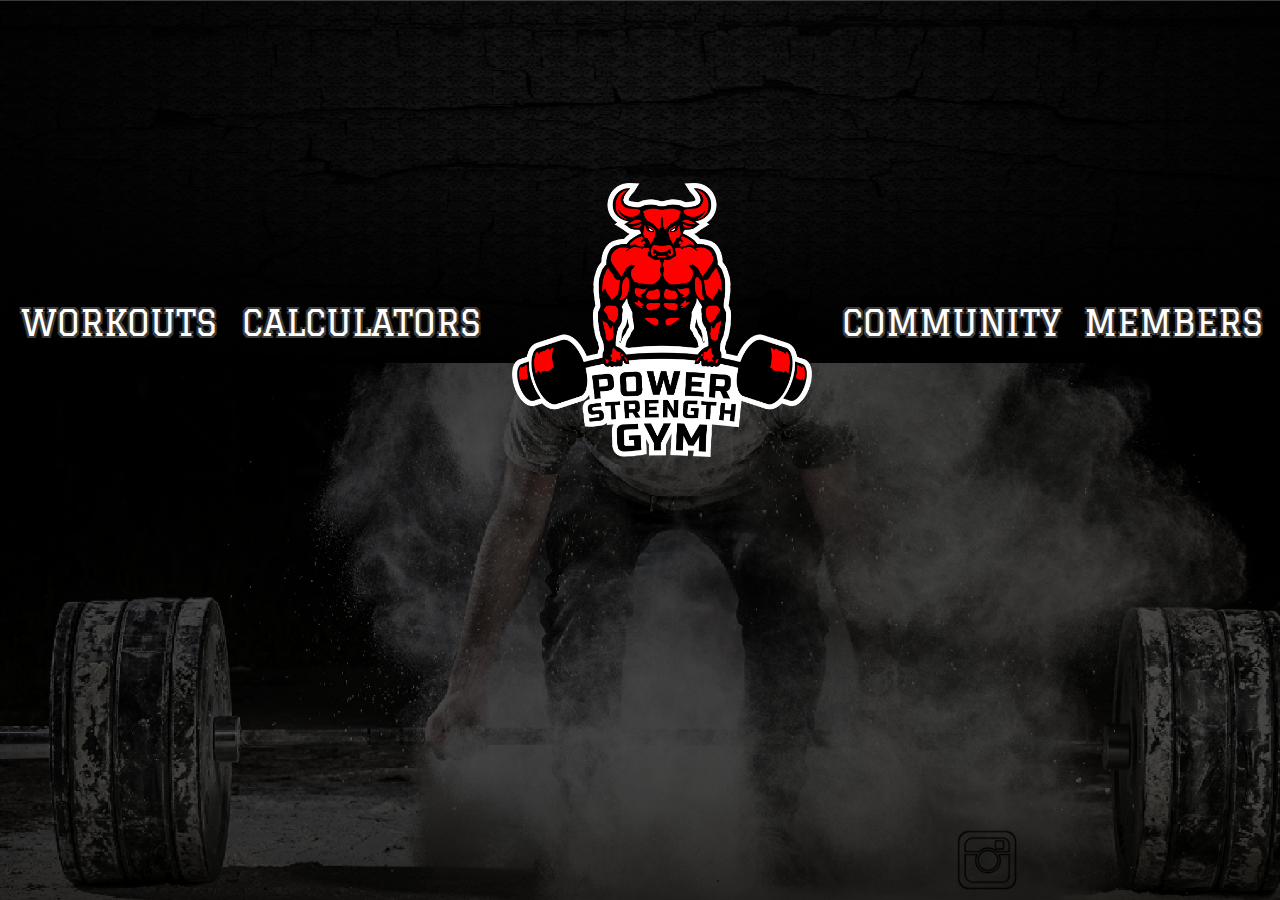
<file: home/index.htm>
<!DOCTYPE html>
<html>
  <head>
    <title>Iron Headz</title>
    <link rel="stylesheet" href="styles.css">
    <link href="https://fonts.googleapis.com/css?family=Graduate" rel="stylesheet">
  </head>

  <body>
    <center>
      <table>
	<tr>
	  <td><a href="index.htm">WORKOUTS</a></td>
	  <td><a href="../calculators/dailycalorieintake/index.htm">CALCULATORS</a></td>
	  <td><a href="index.htm"><img class="logo" src="logo.png"</td>
	  <td><a href="index.htm">COMMUNITY</a></td>
	  <td><a href="index.htm">MEMBERS</a></td>
	</tr>
	<tr>
	  <td></td>
	  <td></td>
	  <td>
	    <a href="https://www.instagram.com" target="_blank">
    	      <img class="social" src="insta.png">
	  </a></td>
	  <td></td>
	  <td></td>
      </table>
    </center>
  </body>
  
</html>
</file>
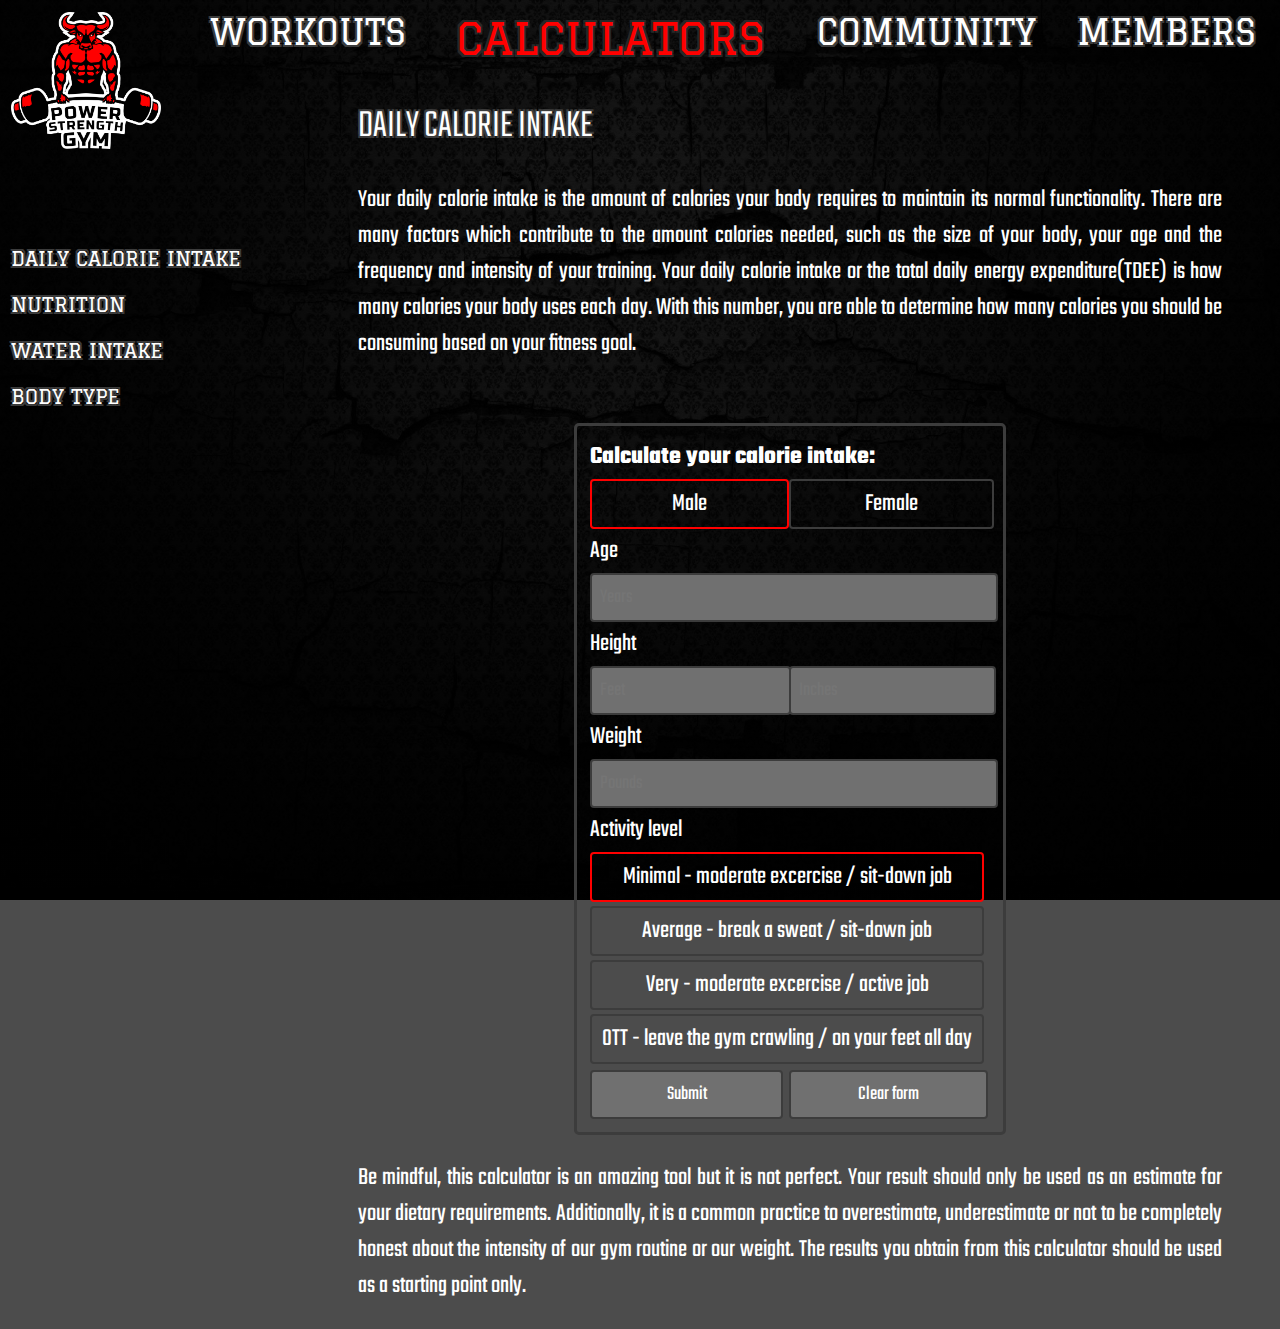
<file: calculators/dailycalorieintake/index.htm>
<!DOCTYPE html>
<html>
  <head>
    <title>Iron Headz</title>
    <link rel="stylesheet" href="styles.css">
    <link href="https://fonts.googleapis.com/css?family=Graduate" rel="stylesheet">
    <link href="https://fonts.googleapis.com/css?family=Teko" rel="stylesheet">
    <script src="functions.js"></script>
  </head>

  <body onload="clearform()">
    <!-- Links to different sites -->
    <center>
      <table class="links">
	<tr>
	  <td><a href="../../home/index.htm"><img class="logo" src="logo.png"</td>
	  <td><a href="../../home/index.htm">WORKOUTS</a></td>
	  <td><a class="currentpage" href="index.htm">CALCULATORS</a></td>
	  <td><a href="../../home/index.htm">COMMUNITY</a></td>
	  <td><a href="../../home/index.htm">MEMBERS</a></td>
	</tr>
      </table>
    </center>
    
    <!-- Calculators -->
    <table class="options">
      <tr>
	<td><a href="index.htm">DAILY CALORIE INTAKE</a></td>
      </tr>
      <tr>
	<td><a href="../nutrition/index.htm">NUTRITION</a></td>
      </tr>
      <tr>
	<td><a href="../waterintake/index.htm">WATER INTAKE</a></td>
      </tr>
      <tr>
	<td><a href="../bodytype/index.htm">BODY TYPE</a></td>
      </tr>
    </table>

    <!-- Content of curent page -->
    <div class="content">
      <h1>DAILY CALORIE INTAKE</h1>
      <p>Your daily calorie intake is the amount of calories your body requires to maintain its normal
	functionality. There are many factors which contribute to the amount calories needed, such as
	the size of your body, your age and the frequency and intensity of your training. Your daily
	calorie intake or the total daily energy expenditure(TDEE) is how many calories your body uses
	each day. With this number, you are able to determine how many calories you should be consuming
	based on your fitness goal.
	<br><br>
      </p>
      <table class="calculatortab" id="calculatortab">
	<th colspan="2">Calculate your calorie intake:</th>
	<form id="calculator">
	  <!-- SEX -->
	  <tr>
	    <td><div class="radios">
		<input type="radio" id="male" name="gender" value="male" checked>
		<label for="male">Male</label></div></td>
	    <td><div class="radios"><input type="radio" id="female" name="gender" value="female">
		<label for="female">Female</label></div></td>
	  </tr>
	  <!-- AGE -->
	  <tr>
	    <td><label for="age">Age</label></td>
	  </tr>
	  <tr>
	    <td colspan="2"><input name="age" id="age" type="text" placeholder="Years"></td>
	  </tr>
	  <!-- HEIGHT -->
	  <tr>
	    <td><label for="heightft">Height</label></td>
	  </tr>
	  <tr>
	    <td><div class="doubles"><input name="heightft" id="feet" type="text" placeholder="Feet"></div></td>
	    <td><div class="doubles"><input name="heightin" id="inches" type="text" placeholder="Inches"></div></td>
	  </tr>
	  <!-- WEIGHT -->
	  <tr>
	    <td><label for="weight">Weight</label></td>
	  </tr>
	  <tr>
	    <td colspan="2"><input name="weight" id="pounds" type="text" placeholder="Pounds"></td>
	  </tr>
	  <!-- ACTIVITY LEVEL -->
	  <tr>
	    <td><label>Activity level</label></td>
	  </tr>
	  <tr>
	    <td colspan="2"><div class="radios">
		<input type="radio" id="minimal" name="activity" value="minimal" checked>
		<label for="minimal">Minimal - moderate excercise / sit-down job</label></div></td>
	  </tr>
	  <tr>
	    <td colspan="2"><div class="radios">
		<input type="radio" id="average" name="activity" value="average">
		<label for="average">Average - break a sweat / sit-down job</label></div></td>
	  </tr>
	  <tr>
	    <td colspan="2"><div class="radios">
		<input type="radio" id="very" name="activity" value="very">
		<label for="very">Very - moderate excercise / active job</label></div></td>
	  </tr>
	  <tr>
	    <td colspan="2"><div class="radios">
		<input type="radio" id="ott" name="activity" value="ott">
		<label for="ott">OTT - leave the gym crawling / on your feet all day</label></div></td>
	  </tr>
	  <tr>
	  </tr>
	  <!-- BUTTONS -->
	  <tr>
	    <td><input type="button" class="button" id="submitbutt" onclick="displayresult()" value="Submit"></td>
	    <td><input type="button" class="button" onclick="clearform()" value="Clear form"></td>
	  </tr>
	</form>
      </table>
      
      <p>Be mindful, this calculator is an amazing tool but it is not perfect. Your result should only be
	used as an estimate for your dietary requirements. Additionally, it is a common practice to
	overestimate, underestimate or not to be completely honest about the intensity of our gym routine
	or our weight. The results you obtain from this calculator should be used as a starting point only.</p>
    </div>
    
  </body>
  
</html>
</file>
<file: home/styles.css>
html {
    font-family: 'Graduate', cursive;
    background:
    linear-gradient(
	rgba(0, 0, 0, 0.7),
	rgba(0, 0, 0, 0.7)
    ), url("BG2.png") no-repeat center center fixed;
    -webkit-background-size: cover;
    -moz-background-size: cover;
    -o-background-size: cover;
    background-size: cover;
}

table {
    position: absolute;
    top: 20%;
    width: 99%;
}

td {
    text-align: center;
}

a:link, a:visited {
    color: white;
    background-color: transparent;
    text-decoration: none;
    font-size: 35px;
    -webkit-transition: color ls;
    transition: color ls;
    text-shadow:
    -2px -2px 0 #3c3c3c,
    2px -2px 0 #3c3c3c,
    -2px 2px 0 #3c3c3c,
    2px 2px 0 #3c3c3c;
    font-weight: 300;
}

a:hover {
    color:rgb(208, 208, 208);
}

.logo {
    width: 300px;
}

.social {
    width: 60px;
    position: fixed;
    left: 957px;
    bottom: 10px;
}
</file>
<file: calculators/dailycalorieintake/styles.css>
html {
    font-family: 'Graduate', cursive;
    background:
    linear-gradient(
	rgba(0, 0, 0, 0.7),
	rgba(0, 0, 0, 0.7)
    ), url("BG.jpg") no-repeat center center fixed;
    -webkit-background-size: cover;
    -moz-background-size: cover;
    -o-background-size: cover;
    background-size: cover;
}

table.links {
    position: absolute;
    top: 1%;
    width: 99%;
}

table.options {
    position: absolute;
    top: 25%;
}

table.links td {
    text-align: center;
    vertical-align: top;
}

table.options td {
    text-align: left;
    vertical-align: top;
    padding-top: 20px;
}

table.links a:link, a:visited {
    color: white;
    background-color: transparent;
    text-decoration: none;
    font-size: 35px;
    -webkit-transition: color ls;
    transition: color ls;
    text-shadow:
    -2px -2px 0 #3c3c3c,
    2px -2px 0 #3c3c3c,
    -2px 2px 0 #3c3c3c,
    2px 2px 0 #3c3c3c;
    font-weight: 300;
}

table.links a:hover {
    color:rgb(208, 208, 208);
}

table.links a.currentpage:link, a.currentpage:visited {
    color: #ff0000;    
    background-color: transparent;
    text-decoration: none;
    font-size: 45px;
    -webkit-transition: color ls;
    transition: color ls;
    text-shadow:
    -2px -2px 0 #282828,
    2px -2px 0 #282828,
    -2px 2px 0 #282828,
    2px 2px 0 #282828;
    font-weight: 300;
}

table.links a.currentpage:hover {
    color: #be0000
}

table.options a:link, a:visited {
    color: white;
    background-color: transparent;
    text-decoration: none;
    font-size: 20px;
    -webkit-transition: color ls;
    transition: color ls;
    text-shadow:
    -2px -2px 0 #3c3c3c,
    2px -2px 0 #3c3c3c,
    -2px 2px 0 #3c3c3c,
    2px 2px 0 #3c3c3c;
    font-weight: 300;
}

table.options a:hover {
    color:rgb(208, 208, 208);
}

.logo {
    width: 150px;
    float: left;
}

.content {
    font-family: 'Teko', sans-serif;
    font-size: 25px;
    text-align: justify;
    color: white;
    padding-top: 5%;
    padding-left: 350px;
    margin-right: 50px;
}

h1 {
    font-size: 40px;
    background-color: transparent;
    -webkit-transition: color ls;
    transition: color ls;
    text-shadow:
    -2px -2px 0 #3c3c3c,
    2px -2px 0 #3c3c3c,
    -2px 2px 0 #3c3c3c,
    2px 2px 0 #3c3c3c;
    font-weight: 300;
}

table.calculatortab{
    border: solid #3c3c3c;
    border-radius: 5px;
    padding: 10px;
    width: 50%;
    margin-left: 25%;
}

input[type=text] {
    font-family: 'Teko', sans-serif;
    font-size: 20px;
    background-color: #707070;
    color: white;
    width: 97%;
    padding: 8px;
    border: 2px solid #3c3c3c;
    border-radius: 4px;
}

input[type=text]:focus {
    border: 2px solid #ff0000;
}

.doubles input[type=text] {
    width: 93%;
}

.content .radios input[type="radio"] {
  display: none;
}

.content .radios label {
    text-align: center;  
    width: 95%;
    display: inline-block;
    border: 2px solid #3c3c3c;
    border-radius: 4px;
    padding: 5px;
    cursor: pointer;
}

.content .radios label:hover {
    border: 2px solid #ff0000;  
}

.content .radios input[type="radio"]:checked+label {
  border: 2px solid #ff0000; 
}

.button {
    width: 99%;
    background-color: #707070;
    border: 2px solid #3c3c3c;
    border-radius: 4px;
    color: white;
    padding: 8px;
    text-align: center;
    text-decoration: none;
    display: inline-block;
    font-family: 'Teko', sans-serif;
    font-size: 20px;
    cursor: pointer;
}

.button:hover {
    border: 2px solid #ff0000;
}

.result {
    text-align: center;
    color: #ff0000;
    font-size: 40px;
    padding-top: 15px;
}
</file>
